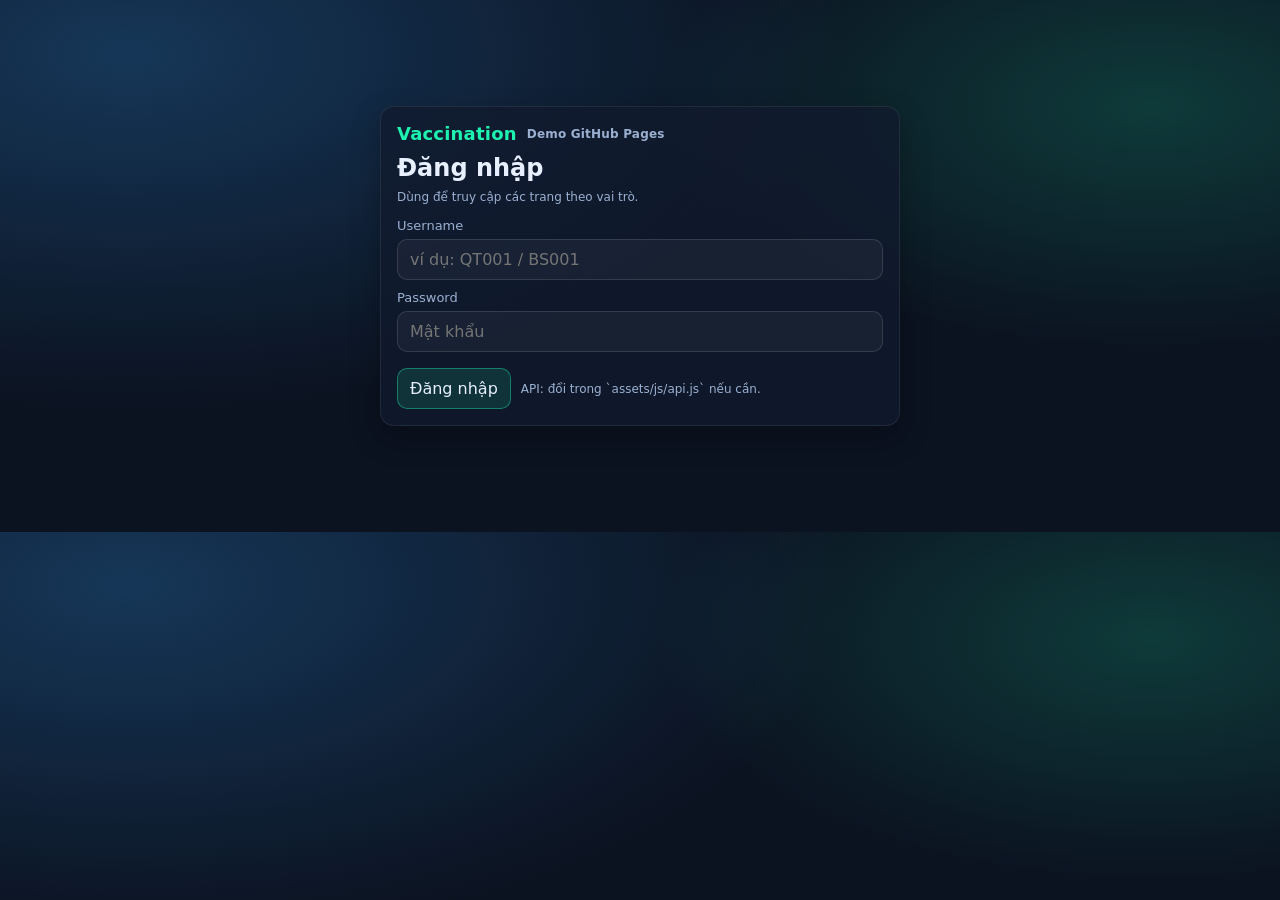
<file: hãy gen code vào dây/docs/index.html>
<!doctype html>
<html lang="vi">
<head>
  <meta charset="utf-8">
  <meta name="viewport" content="width=device-width, initial-scale=1">
  <meta http-equiv="refresh" content="0; url=./login.html">
  <title>Redirecting...</title>
</head>
<body>
  Redirecting to <a href="./login.html">login</a>...
</body>
</html>
</file>
<file: hãy gen code vào dây/docs/assets/css/styles.css>
:root{
  --bg:#0b1220;
  --panel:#111a2e;
  --muted:#9bb0d0;
  --text:#e8f0ff;
  --accent:#1ef2b0;
  --accent2:#36a3ff;
  --danger:#ff4d6d;
}

*{box-sizing:border-box}
body{
  margin:0;
  font-family: system-ui, -apple-system, Segoe UI, Roboto, Arial, sans-serif;
  background: radial-gradient(1200px 600px at 10% 10%, rgba(54,163,255,0.25), transparent 60%),
              radial-gradient(900px 450px at 90% 20%, rgba(30,242,176,0.18), transparent 55%),
              var(--bg);
  color: var(--text);
}

a{color:inherit; text-decoration:none}
button, input, select, textarea{
  font: inherit;
}

.container{
  max-width: 1100px;
  margin: 0 auto;
  padding: 16px;
}

.card{
  background: rgba(17,26,46,0.78);
  border: 1px solid rgba(255,255,255,0.08);
  border-radius: 14px;
  padding: 16px;
  box-shadow: 0 12px 30px rgba(0,0,0,0.25);
}

.topbar{
  display:flex;
  align-items:center;
  justify-content:space-between;
  gap: 12px;
  padding: 16px;
}
.brand{
  display:flex;
  align-items:center;
  gap: 10px;
  font-weight: 800;
  letter-spacing: 0.2px;
}
.badge{
  font-size: 12px;
  color: var(--muted);
}

.layout{
  display:flex;
  gap: 14px;
}
.sidebar{
  width: 240px;
  padding: 12px;
  border-right: 1px solid rgba(255,255,255,0.08);
}
.sidebar .user{
  padding: 10px;
  border-radius: 12px;
  background: rgba(255,255,255,0.04);
  margin-bottom: 14px;
}
.sidebar .nav{
  display:flex;
  flex-direction:column;
  gap: 6px;
}
.nav a{
  padding: 10px 12px;
  border-radius: 10px;
  color: var(--muted);
  border: 1px solid transparent;
}
.nav a:hover{
  border-color: rgba(255,255,255,0.15);
  color: var(--text);
}
.nav a.active{
  background: rgba(54,163,255,0.18);
  border-color: rgba(54,163,255,0.35);
  color: var(--text);
}

.content{
  flex:1;
}

.row{
  display:flex;
  gap: 10px;
  flex-wrap: wrap;
}
.field{
  display:flex;
  flex-direction:column;
  gap: 6px;
  margin-top: 10px;
}
.field label{
  color: var(--muted);
  font-size: 13px;
}
input, select, textarea{
  background: rgba(255,255,255,0.04);
  border: 1px solid rgba(255,255,255,0.12);
  border-radius: 10px;
  color: var(--text);
  padding: 10px 12px;
  outline:none;
}
input:focus, select:focus, textarea:focus{
  border-color: rgba(30,242,176,0.55);
}

.btn{
  border: 1px solid rgba(255,255,255,0.14);
  background: rgba(255,255,255,0.06);
  color: var(--text);
  padding: 10px 12px;
  border-radius: 10px;
  cursor:pointer;
}
.btn.primary{
  border-color: rgba(30,242,176,0.4);
  background: rgba(30,242,176,0.12);
}
.btn.danger{
  border-color: rgba(255,77,109,0.5);
  background: rgba(255,77,109,0.12);
}
.btn:hover{
  filter: brightness(1.05);
}
.hint{
  color: var(--muted);
  font-size: 12px;
}

table{
  width:100%;
  border-collapse: collapse;
  overflow:auto;
}
th, td{
  text-align:left;
  padding: 10px 8px;
  border-bottom: 1px solid rgba(255,255,255,0.08);
  font-size: 13px;
}
th{
  color: var(--muted);
  font-weight: 600;
}
.msg{
  padding: 10px 12px;
  border-radius: 12px;
  border: 1px solid rgba(255,255,255,0.12);
  background: rgba(255,255,255,0.04);
  color: var(--muted);
}
.msg.error{
  border-color: rgba(255,77,109,0.45);
  color: #ffd1db;
  background: rgba(255,77,109,0.08);
}
</file>
